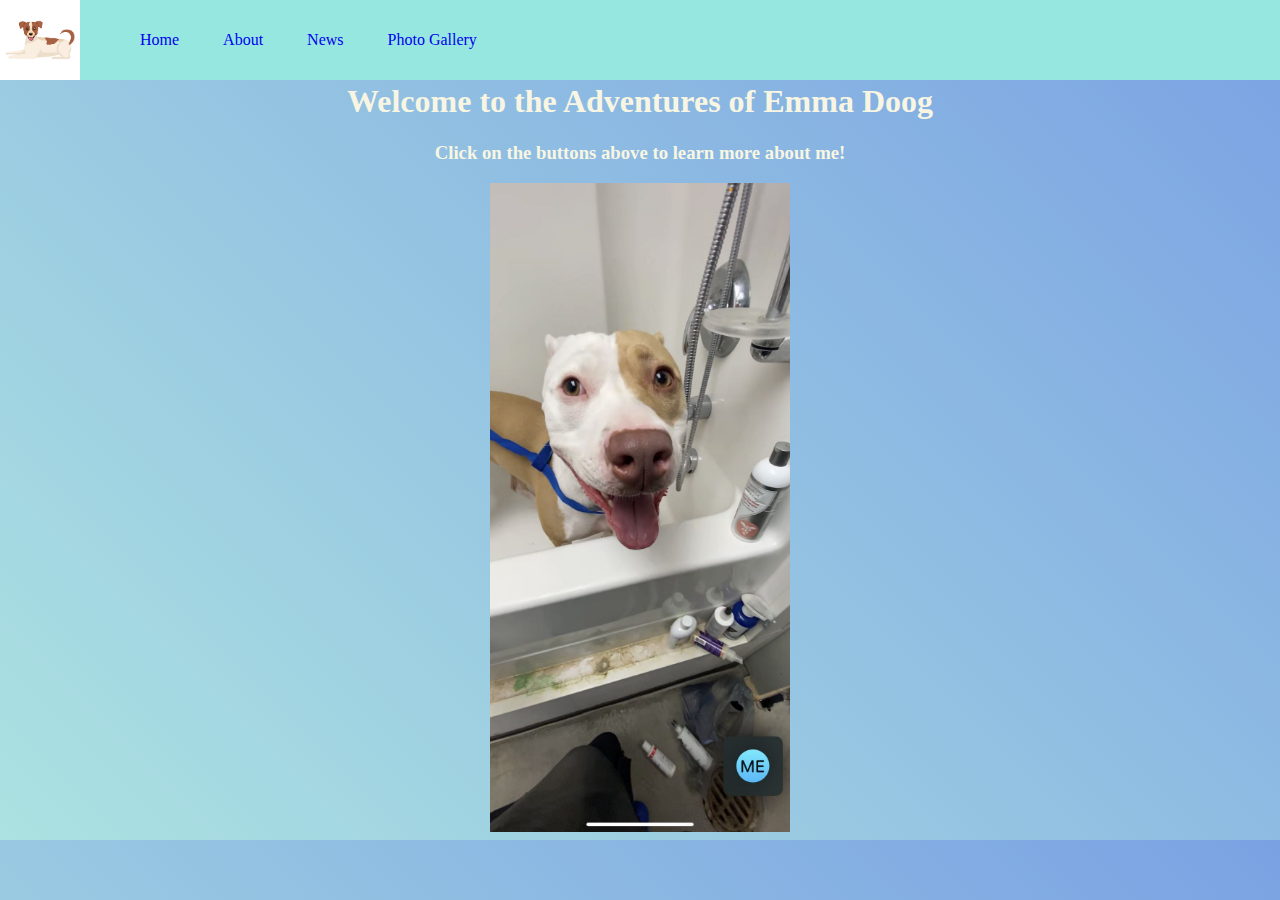
<file: index.html>
<!DOCTYPE html>
<html lang="en">
<head>
    <meta charset="UTF-8">
    <meta name="viewport" content="width=device-width, initial-scale=1.0">
    <title>EmmaDoog</title>
    <link rel="stylesheet" href="style.css"/>
</head>
<body>
    <header>
        <img src="animateddoog.png" width="80"/>
        <nav>
            <ul>
                <li><a href="index.html">Home</a></li>
                <li><a href="about.html">About</a></li>
                <li><a href="news.html">News</a></li>
                <li><a href="photoshoot.html">Photo Gallery</a></li>
            </ul>
        </nav>
    </header>
    <br/>
    <br/>
    <br/>
    <h1>Welcome to the Adventures of Emma Doog</h1>
    <h3 class="centered">Click on the buttons above to learn more about me!</h3>
    <img src="IMG_2762 (1).jpg" class="pic">
    
    
    
</body>
</html>
</file>
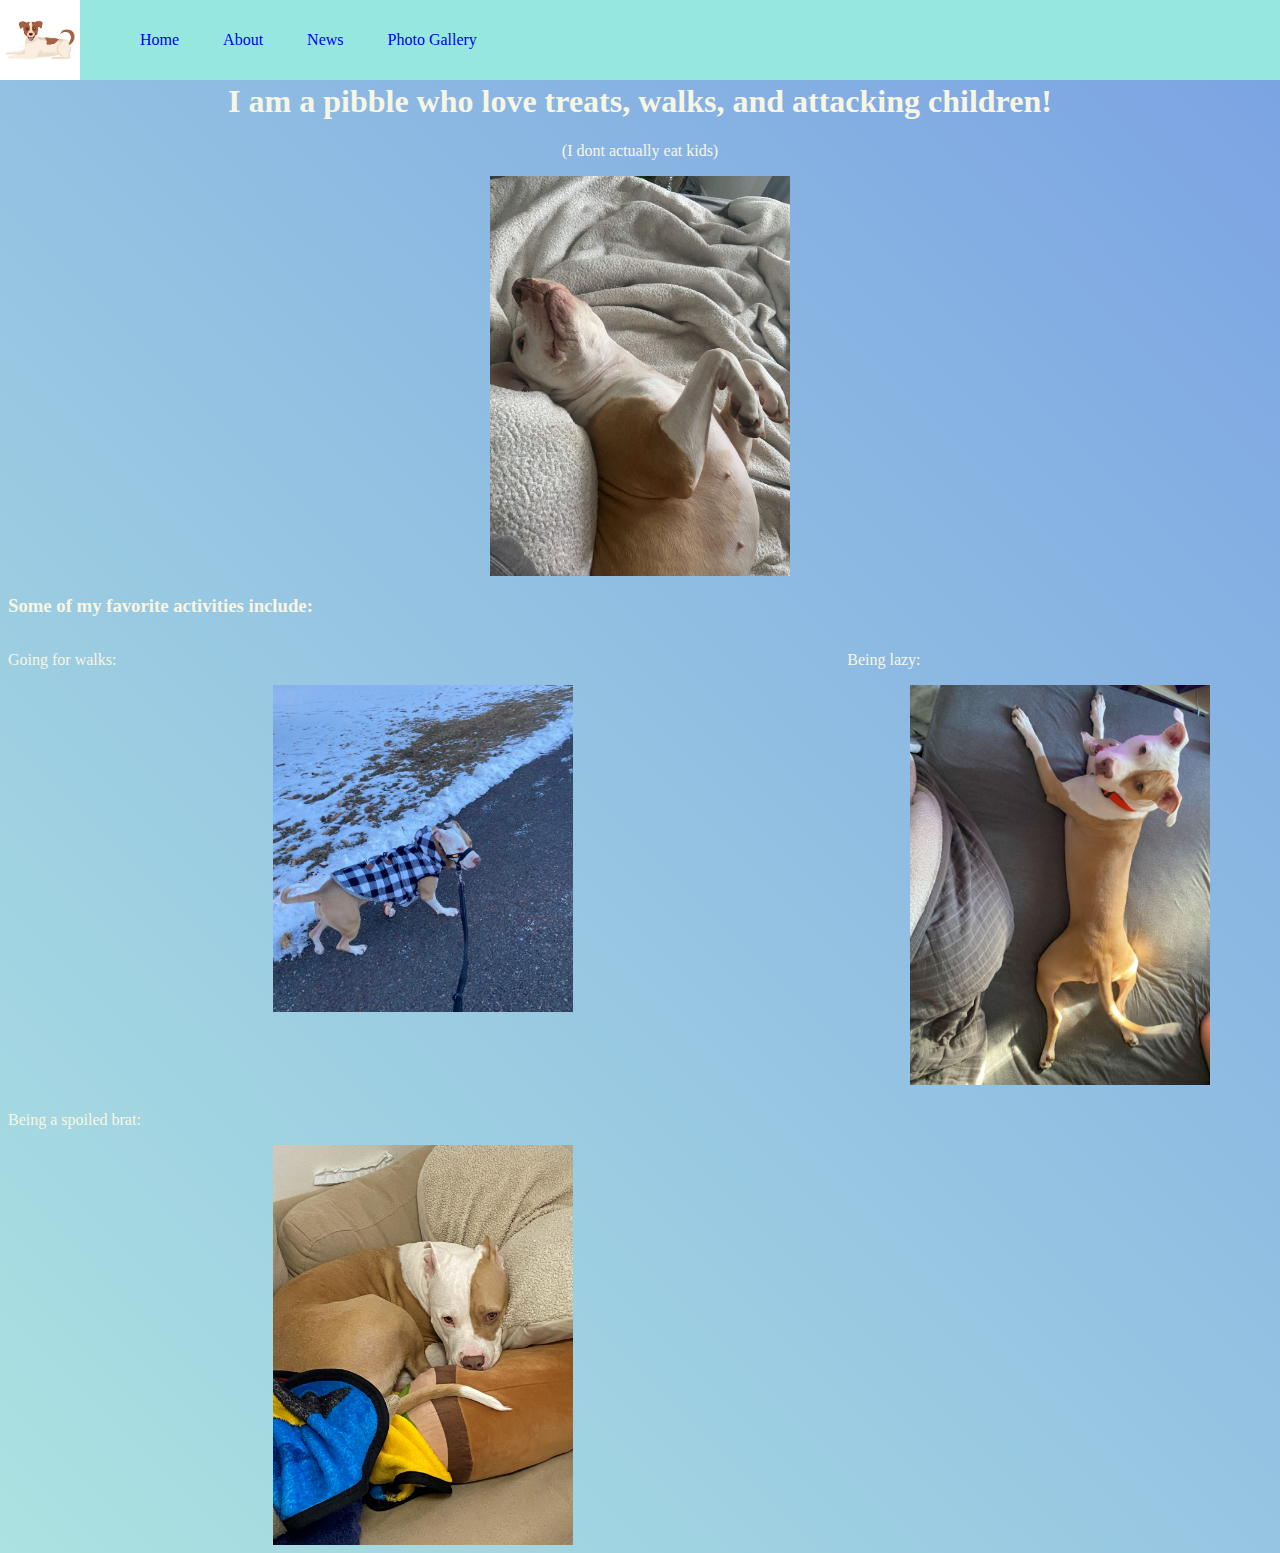
<file: about.html>
<!DOCTYPE html>
<html lang="en">
<head>
    <meta charset="UTF-8">
    <meta name="viewport" content="width=device-width, initial-scale=1.0">
    <title>Document</title>
    <link rel="stylesheet" href="style.css"/>
</head>
<body>
    <header>
        <img src="animateddoog.png" width="80"/>
        <nav>
            <ul>
                <li><a href="index.html">Home</a></li>
                <li><a href="about.html">About</a></li>
                <li><a href="news.html">News</a></li>
                <li><a href="photoshoot.html">Photo Gallery</a></li>
            </ul>
        </nav>
    </header>
    <br/>
    <br/>
    <br/>

    <h1>I am a pibble who love treats, walks, and attacking children!</h1>
    <p class="centered">(I dont actually eat kids)</p>
    <img src="IMG_5908.jpg" class="pic"/>
    <h3>Some of my favorite activities include: </h3>
        <div class="grid">
            <div class="item left">
            <p>Going for walks: </p>
            <img src="IMG_3494.jpg" class="pic"/>
            </div>
            <div class="item upper_right">
                <p>Being lazy: </p>
                <img src="IMG_2920 (1).jpg" class="pic"/>
            </div>
            <div class="item lower_right">
                <p>Being a spoiled brat: </p>
                <img src="IMG_5894.jpg" class="pic"/>
            </div>
        </div>
</body>
</html>
</file>
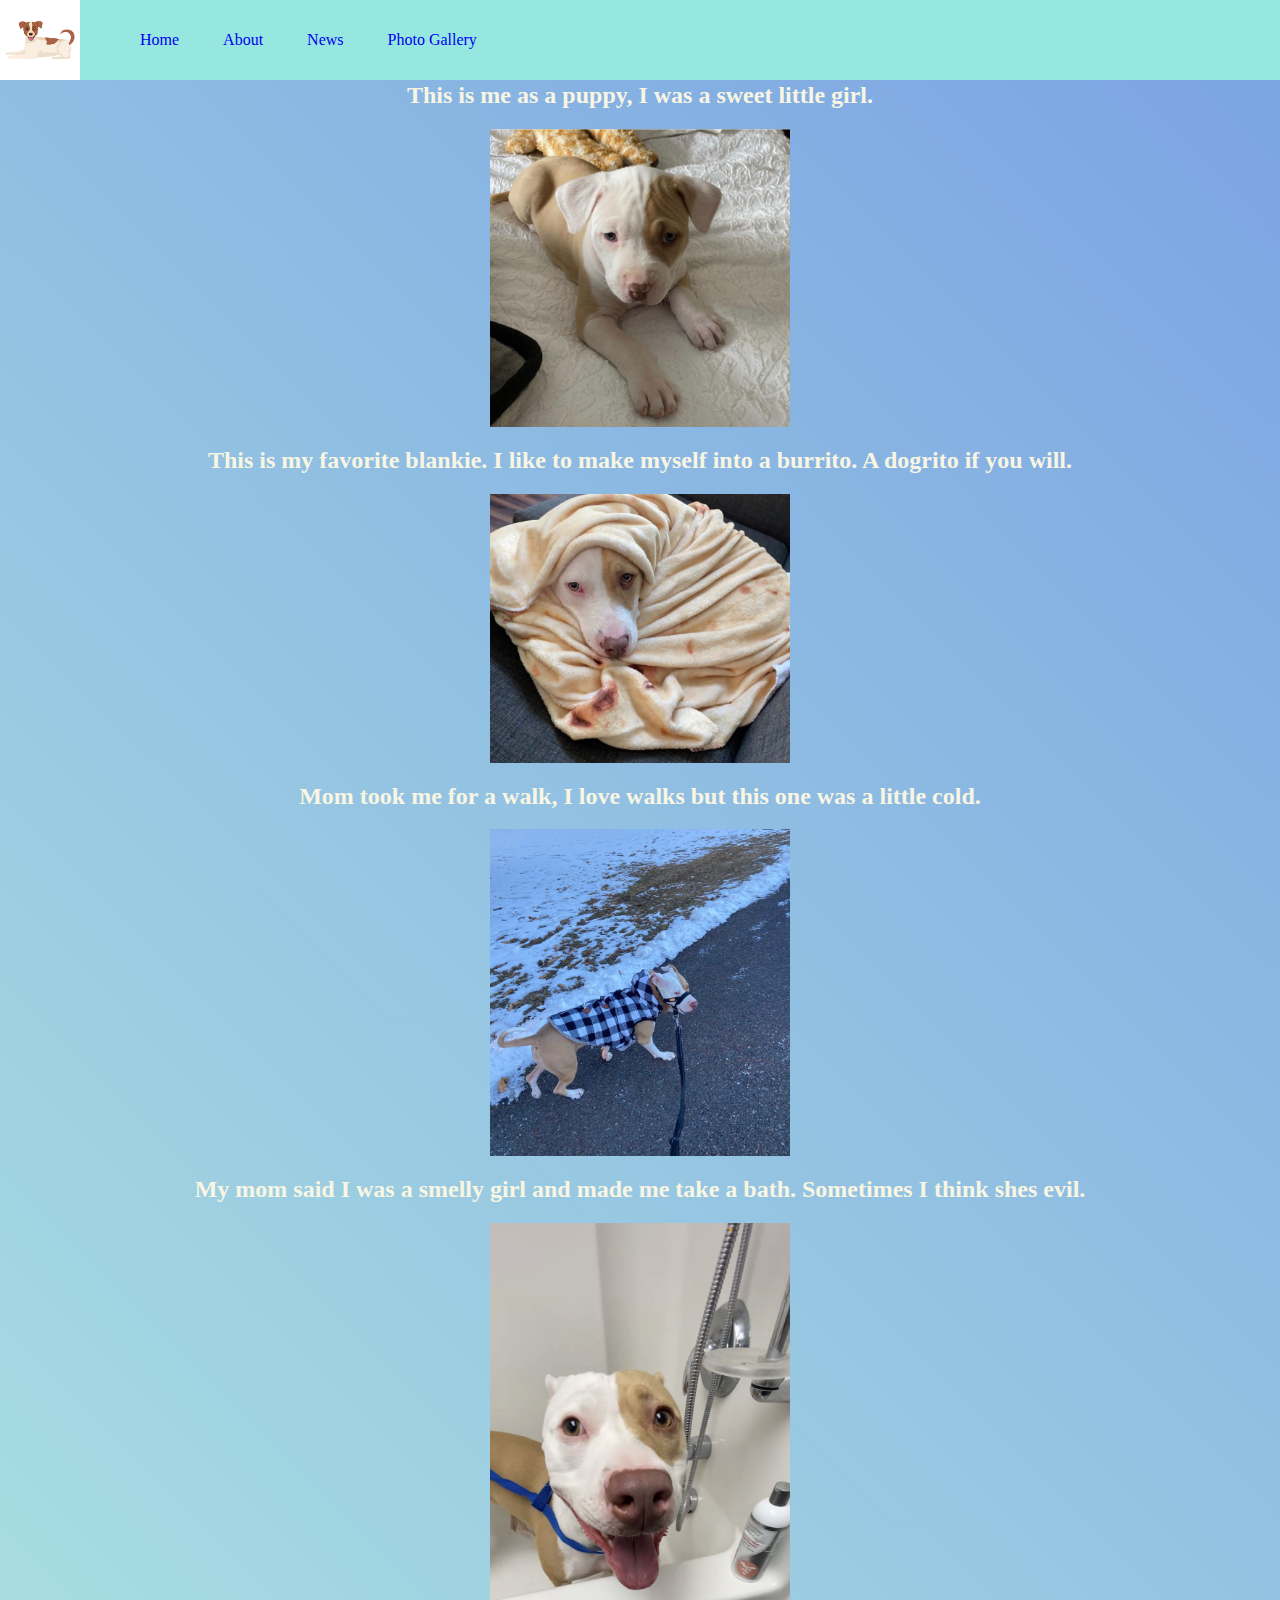
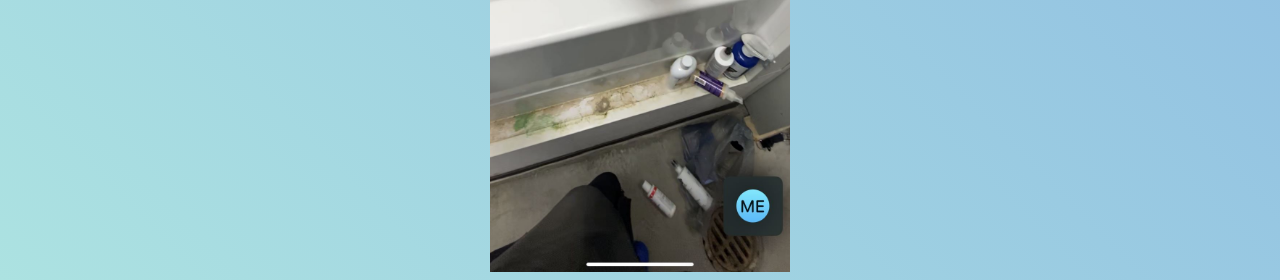
<file: news.html>
<!DOCTYPE html>
<html lang="en">
<head>
    <meta charset="UTF-8">
    <meta name="viewport" content="width=device-width, initial-scale=1.0">
    <title>Document</title>
    <link rel="stylesheet" href="style.css"/>
</head>
<body>
    <header>
        <img src="animateddoog.png" width="80"/>
        <nav>
            <ul>
                <li><a href="index.html">Home</a></li>
                <li><a href="about.html">About</a></li>
                <li><a href="news.html">News</a></li>
                <li><a href="photoshoot.html">Photo Gallery</a></li>
            </ul>
        </nav>
    </header>
    <br/>
    <br/>
    <br/>
    <h2>This is me as a puppy, I was a sweet little girl.</h2>
    <img src="IMG_3492.jpg" class="pic"/>
    <h2>This is my favorite blankie. I like to make myself into a burrito. A dogrito if you will.</h2>
    <img src="IMG_3493.jpg" class="pic"/>
    <h2>Mom took me for a walk, I love walks but this one was a little cold.</h2>
    <img src="IMG_3494.jpg" class="pic"/>
    <h2>My mom said I was a smelly girl and made me take a bath. Sometimes I think shes evil.</h2>
    <img src="IMG_2762 (1).jpg" class="pic"/>


</body>
</html>
</file>
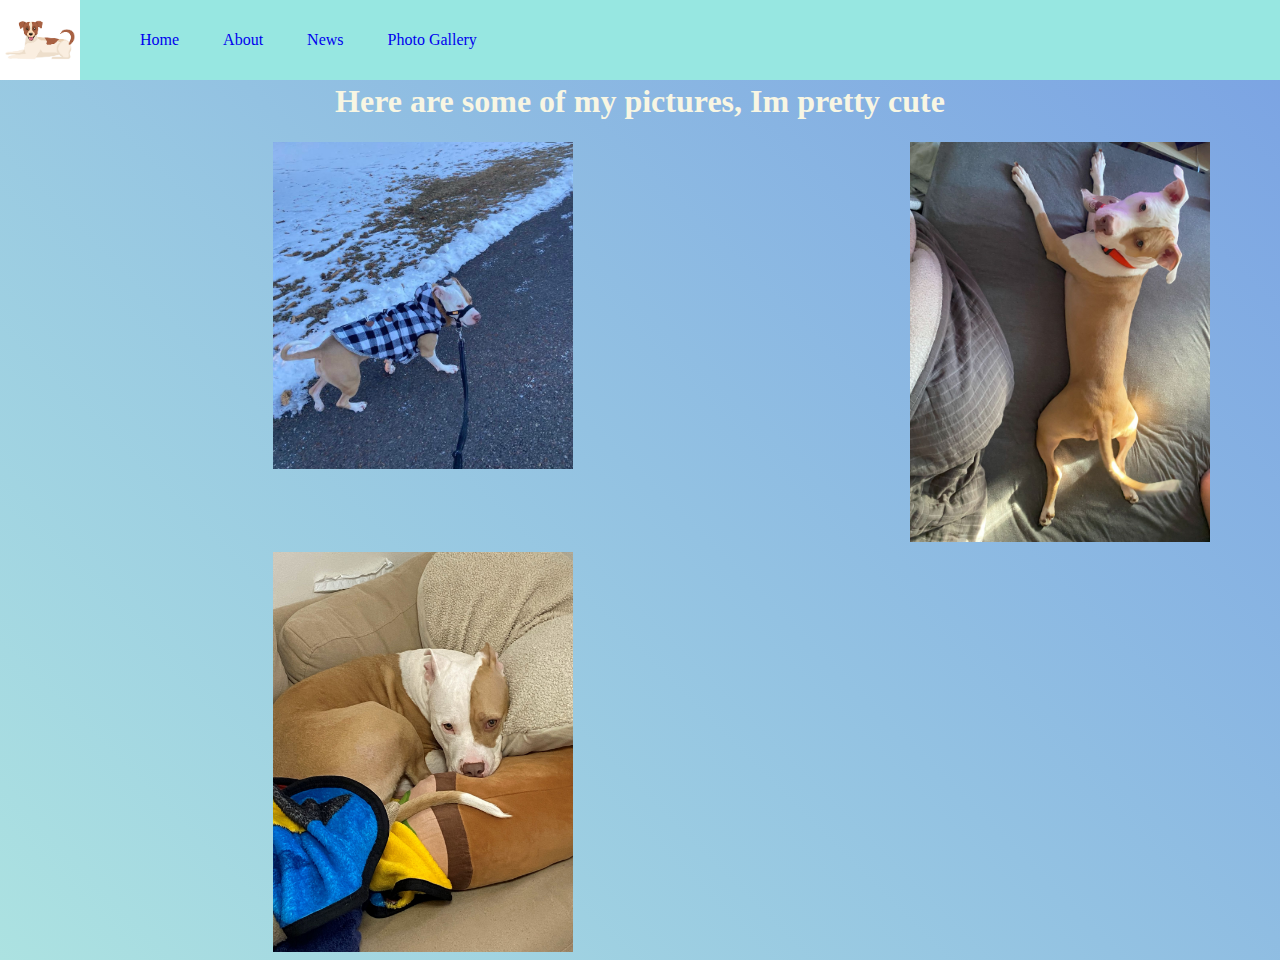
<file: photoshoot.html>
<!DOCTYPE html>
<html lang="en">
<head>
    <meta charset="UTF-8">
    <meta name="viewport" content="width=device-width, initial-scale=1.0">
    <title>Document</title>
    <link rel="stylesheet" href="style.css"/>

</head>
<body>
    <header>
        <img src="animateddoog.png" width="80"/>
        <nav>
            <ul>
                <li><a href="index.html">Home</a></li>
                <li><a href="about.html">About</a></li>
                <li><a href="news.html">News</a></li>
                <li><a href="photoshoot.html">Photo Gallery</a></li>
            </ul>
        </nav>
    </header>
    <br/>
    <br/>
    <br/>
    <h1>Here are some of my pictures, Im pretty cute</h1>
    <div class="grid">
        <div class="item left">
        <img src="IMG_3494.jpg" class="pic"/>
        </div>
        <div class="item upper_right">
            <img src="IMG_2920 (1).jpg" class="pic"/>
        </div>
        <div class="item lower_right">
            <img src="IMG_5894.jpg" class="pic"/>
        </div>
    </div>
</body>
</html>
</file>
<file: style.css>
h1 {
    text-align: center;
    color: #F8F6E3;
}
h2{
    text-align: center;
    color: #F8F6E3;
}
h3{
    color: #F8F6E3;
}
p{
    color: #F8F6E3;
}
.pic{
    width: 300px;
    display: block;
    margin-left: auto;
    margin-right: auto;
}

header {
    background-color: #97E7E1;
    position: fixed;
    top: 0;
    left: 0;
    right: 0;
    height: 80px;
    display: flex;
    align-items: center;
}

header * {
    display: inline;
    text-decoration: none;
    text-align: center;
}

header li {
    margin: 20px;
    text-align: center;
}
header img{
    padding-left: 0;
    padding-right: 0;
}
.grid {
    display: grid;
    grid-template-columns: calc(66% - 5px) calc(34% - 5px);
    grid-template-rows:    calc(50% - 5px) calc(50% - 5px);
    grid-gap: 10px;
  }
  
  .grid .left_image {
    text-align: center;
    grid-column: 1 / 2;
    grid-row: 1 / span 2;
    /* equivalent to:
    grid-row-start: 1;
    grid-row-end: 2;
    */
  }
  
  .grid .right_upper_image {
    grid-column: 2 / 2;
    grid-row: 1 / 2;
  }
  
  .grid .right_lower_image {
    grid-column: 2 / 2;
    grid-row: 2 / 2;
  }
  .centered{
    text-align: center;
  }
  html{
    background-image: linear-gradient(45deg, #ACE2E1, #7AA2E3);
  }
</file>
